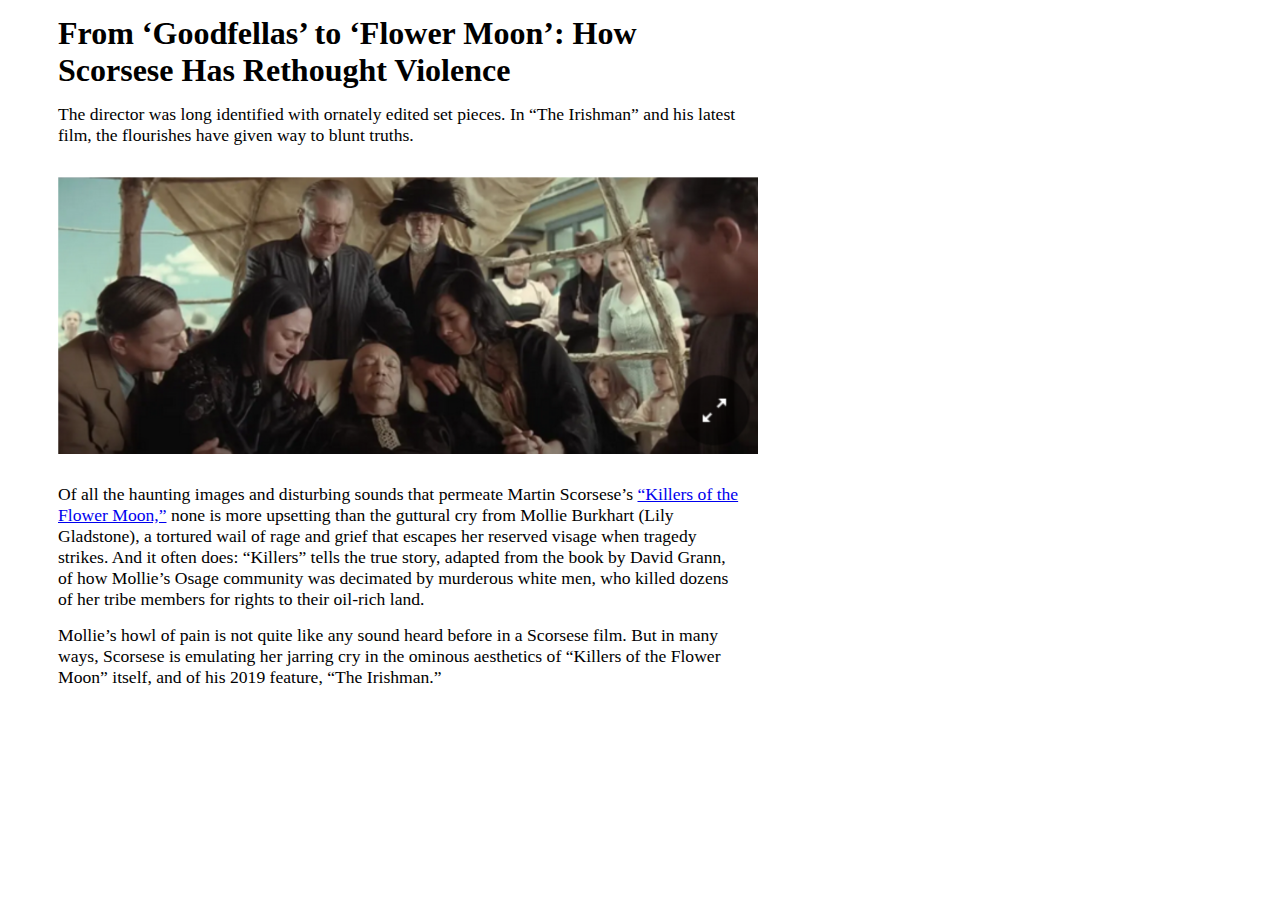
<file: assignment7B.html>
<DOCTYPE! html>
<html>
<head>
  <meta charset="UTF-8" />
  <title>Assignment 7B</title>
  <style>
    p{
        font-size: 110%;
        margin: 15px 50px;
     }
    img{
        margin: 15px 50px;
    }
    h1{
        margin: 15px 50px;
    }
  </style>
</head>
<body>
  <h1>From ‘Goodfellas’ to ‘Flower Moon’: How<br>Scorsese Has Rethought Violence</h1>

  <p>The director was long identified with ornately edited set pieces. In “The Irishman” and his latest<br>
  film, the flourishes have given way to blunt truths.</p>
  
  <img src="graphics/scorsese.png"style="width:700px;height:278px;">
  
  <p>Of all the haunting images and disturbing sounds that permeate Martin Scorsese’s <a href="https://www.nytimes.com/2023/10/19/movies/killers-of-the-flower-moon-review-martin-scorsese.html">“Killers of the<br>
  Flower Moon,”</a> none is more upsetting than the guttural cry from Mollie Burkhart (Lily<br>
  Gladstone), a tortured wail of rage and grief that escapes her reserved visage when tragedy<br>
  strikes. And it often does: “Killers” tells the true story, adapted from the book by David Grann,<br>
  of how Mollie’s Osage community was decimated by murderous white men, who killed dozens<br>
  of her tribe members for rights to their oil-rich land.</p>
  
  <p>Mollie’s howl of pain is not quite like any sound heard before in a Scorsese film. But in many<br>
  ways, Scorsese is emulating her jarring cry in the ominous aesthetics of “Killers of the Flower<br>
  Moon” itself, and of his 2019 feature, “The Irishman.”</p>
</body>
</html>
</file>
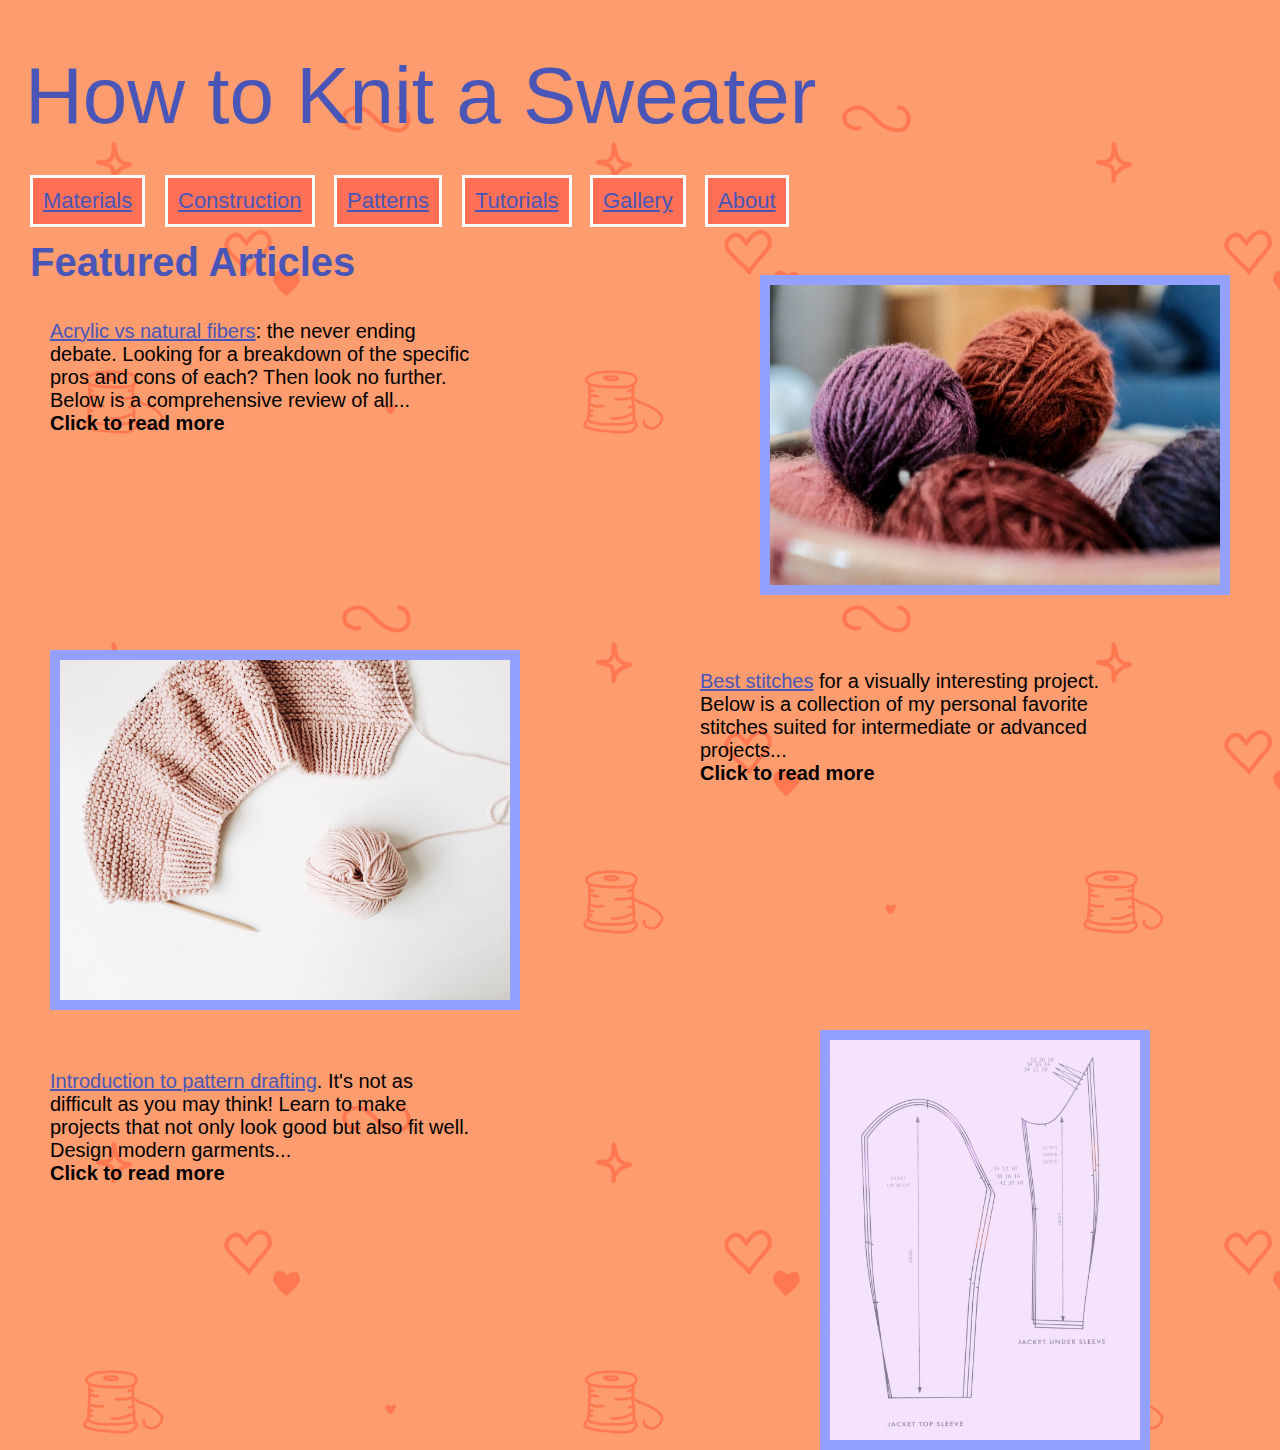
<file: assignment7C.html>
<!DOCTYPE html>
<html>
<head>
    <meta charset="UTF-8" />
    <title> Zoe's page</title>
    <meta name="keyword" content = "UNC">
    <link rel="stylesheet" type="text/css" href="default.css">
</head>
<body>
    <div id="title">
        How to Knit a Sweater
    </div>

    <div id = "hd1" class="head-category">
        <a href="url">Materials</a>
    </div>

    <div id = "hd2" class="head-category">
        <a href="url">Construction</a>
    </div>

    <div id = "hd3" class="head-category">
        <a href="url">Patterns</a>
    </div>

    <div id = "hd4" class="head-category">
        <a href="url">Tutorials</a>
    </div>

    <div id = "hd5" class="head-category">
        <a href="url">Gallery</a>
    </div>
    
    <div id = "hd6" class="head-category">
        <a href="url">About</a>
    </div>
    <br>
    <h1 id="feat"> Featured Articles</h1>

    <div id="blurb1">
        <p> 
            <a href="url">Acrylic vs natural fibers</a>: the never ending<br>
            debate. Looking for a breakdown of the specific <br>
            pros and cons of each? Then look no further. <br>
            Below is a comprehensive review of all...<br>
            <b>Click to read more</b>
         </p>
    </div>
    
    <div id="blurb2">
        <p>
            <a href="url">Best stitches</a> for a visually interesting project.<br> Below
            is a collection of my personal favorite <br>stitches suited
            for intermediate or advanced <br> projects...<br>
            <b>Click to read more</b>
        </p>
    </div>
    
    <div id="blurb3">
        <p>
            <a href="url">Introduction to pattern drafting</a>. It's not as <br>difficult
            as you may think! Learn to make <br>projects that not only
            look good but also fit well.<br> Design modern garments...<br>
            <b>Click to read more</b> 
        </p>
    </div>
    

    <div id="yarn">
        <img src="graphics/yarn_bowl.jpg" alt="Bowl of yarn balls">
    </div>

    <div id="knit">
        <img src="graphics/knit.jpg" alt="Knit project">
    </div>

    <div id="pat">
        <img src="graphics/pattern.png" alt="pattern illustration">
    </div>
      
</body>
</html>
</file>
<file: default.css>
body{
    background-color: #fc9c6f;
    background-image: url("graphics/bgfinal.png");
    font-family: 'Poppins', sans-serif;
    margin: 35px;
}

h1{
    color: #4956b8;
    margin: -10px;
    font-size: 40px;
}

h2{
    color: #4956b8;
    font-size: 24px;
}

hr{
    color: green;
    height: 15 px;
    width: 80%;
}

p{
    font-family: 'Poppins', sans-serif;
    font-size: 20px;
}

a{
    color: #4956b8;
}

img{
    border-style: solid;
    border-width: 10px; 
    border-color: #94a0ff;
    position: absolute;
}

#toptext{
    position: absolute; top: 300px; left: 800px;
    background-color: pink;
    padding: 20px;
    border-style: solid;
    border-width: 5px;
    border-color: #94a0ff;
}

#title{
    font-size: 80px;
    color: #4956b8;
    position: absolute;
    top: 50px;
    left: 25px;
}

#hd1{
    left:30px;
}

#hd2{
    left:165px;
}

#hd3{
    left:334px;
}

#hd4{
    left:462px;
}

#hd5{
    left:590px;
}

#hd6{
    left:705px;
}

#feat{
    position:absolute;
    top:250px;
    left:40px;
}

#blurb1{
    position:absolute;
    top:300px;
    left:50px;
}

#blurb2{
    position:absolute;
    top:650px;
    left:700px;
}

#blurb3{
    position:absolute;
    top:1050px;
    left:50px;
}

#yarn img{
    width:450px;
    height:300px;
    position:absolute;
    left:760px;
    top:275px;
}

#knit img{
    width:450px;
    height:340px;
    position:absolute;
    left:50px;
    top:650px;
}

#pat img{
    width:310px;
    height:400px;
    position:absolute;
    left:820px;
    top:1030px;
}

.head-category{
    position: absolute;
    top: 175px;
    background-color: #ff7057;
    padding: 5px;
    border-style: solid;
    border-width: 3px;
    border-color: white;
    font-size: 22px;
    padding: 10px;
}
</file>
